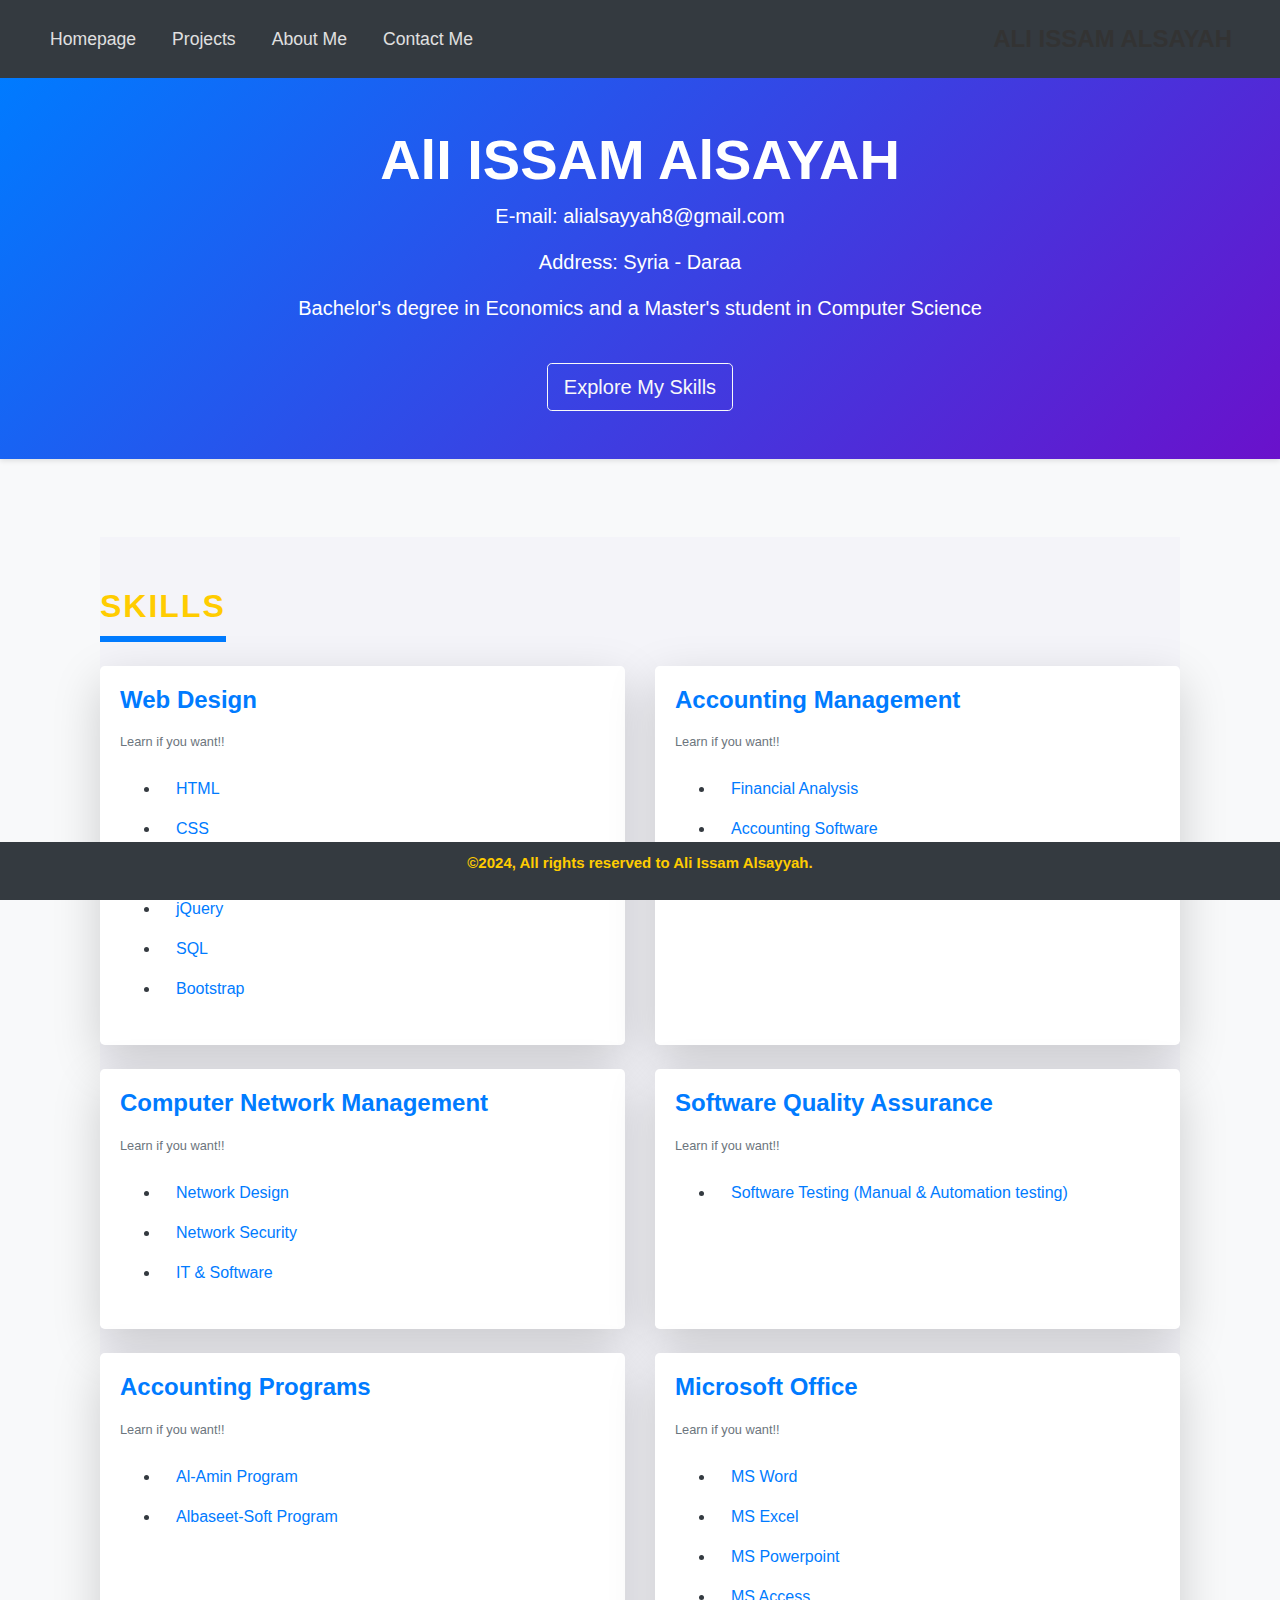
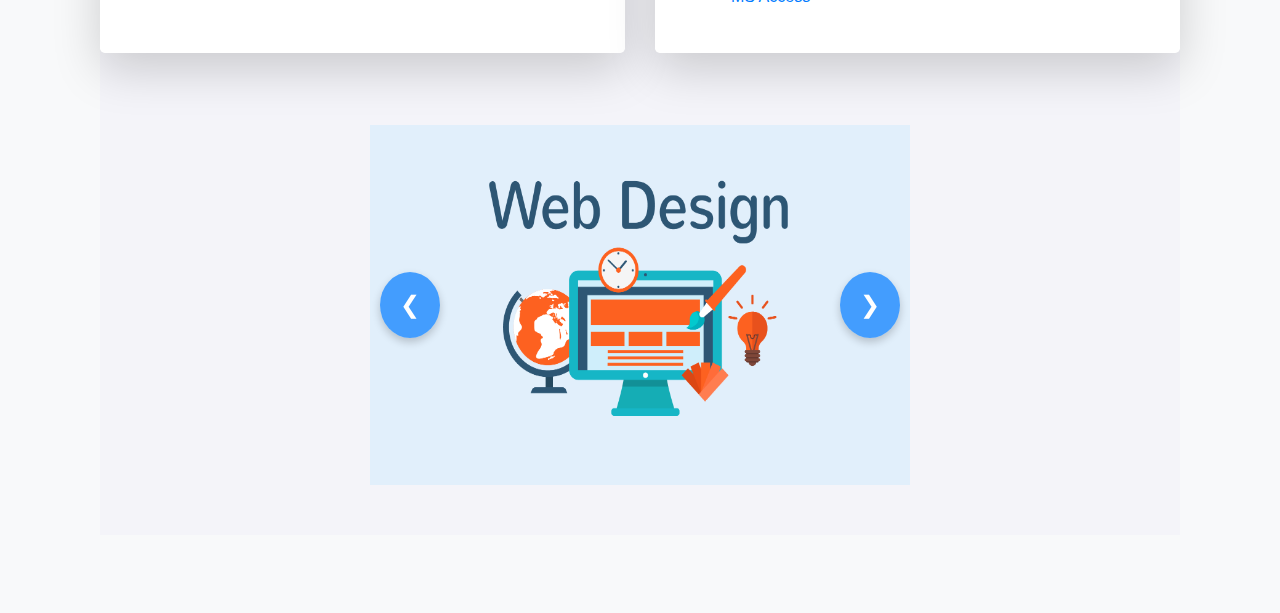
<file: index.html>
<!DOCTYPE html>
<html lang="en" dir="ltr">
<head>
        <meta charset="UTF-8">
        <meta name="viewport" content="width=device-width, initial-scale=1.0">
        <title>ALI ISSAM ALSAYAH</title>
        <script src="https://code.jquery.com/jquery-3.5.1.min.js"></script>

        <link rel="stylesheet" href="https://stackpath.bootstrapcdn.com/bootstrap/4.5.2/css/bootstrap.min.css">
        <link rel="stylesheet" href="css/Styles-index.css">
        <script src="https://stackpath.bootstrapcdn.com/bootstrap/4.5.2/js/bootstrap.min.js"></script>
        <script src="js/script.js"></script>
       
</head>
<body class="d-flex flex-column min-vh-100">
  <!-- شريط التنقل -->
  <nav class="navbar navbar-expand-lg navbar-dark bg-dark py-3">
    <button class="navbar-toggler" type="button" data-toggle="collapse" data-target="#navbarNav" aria-controls="navbarNav" aria-expanded="false" aria-label="Toggle navigation">
      <span class="navbar-toggler-icon"></span>
    </button>
    <div class="collapse navbar-collapse" id="navbarNav">
      <ul class="navbar-nav mr-auto">
        <li class="nav-item"><a class="nav-link" href="index.html">Homepage</a></li>
        <li class="nav-item"><a class="nav-link" href="projects.html">Projects</a></li>
        <li class="nav-item"><a class="nav-link" href="about.html">About Me</a></li>
        <li class="nav-item"><a class="nav-link" href="contact.html">Contact Me</a></li>
      </ul>
    </div>
    <a class="navbar-brand font-weight-bold text-uppercase" href="#">ALI ISSAM ALSAYAH</a>

  </nav>
</body>
         <!-- العنوان والمعلومات الأساسية -->
  <header class="header text-center py-5">
   
    <div class="container">
        <h1 class="display-4 font-weight-bold">AlI ISSAM AlSAYAH</h1>
        <p class="lead">E-mail: alialsayyah8@gmail.com</p>
        <p class="lead">Address: Syria - Daraa</p>
        <p class="lead">Bachelor's degree in Economics and a Master's student in Computer Science</p>
        <a href="#skills" class="btn btn-outline-light btn-lg mt-4">Explore My Skills</a>
    </div>
</header>
<!-- قسم المهارات -->
<main class="container my-5 wrapper">
  <section id="skills" class="skills-section">
    <h2 class="font-weight-bold mb-4 text-center">Skills</h2>
    <div class="row">
      
      <!-- Web Design Skill Card -->
      <div class="col-md-6 mb-4">
        <div class="card h-100 shadow-lg border-0 rounded-lg overflow-hidden">
          <div class="card-body">
            <h5 class="card-title text-primary font-weight-bold">Web Design</h5>
            <p class="card-text">
              <small class="text-muted">Learn if you want!!</small>
              <ul>
                <li><a class="nav-link" href="https://www.w3schools.com/html/default.asp" target="_blank">HTML</a></li>
                <li><a class="nav-link" href="https://www.w3schools.com/css/default.asp" target="_blank">CSS</a></li>
                <li><a class="nav-link" href="https://www.w3schools.com/js/default.asp" target="_blank">JavaScript</a></li>
                <li><a class="nav-link" href="https://www.w3schools.com/jquery/default.asp" target="_blank">jQuery</a></li>
                <li><a class="nav-link" href="https://www.w3schools.com/sql/default.asp" target="_blank">SQL</a></li>
                <li><a class="nav-link" href="https://www.w3schools.com/bootstrap/bootstrap_ver.asp" target="_blank">Bootstrap</a></li>
              </ul>
            </p>
          </div>
        </div>
      </div>
      
      <!-- Accounting Management Skill Card -->
      <div class="col-md-6 mb-4">
        <div class="card h-100 shadow-lg border-0 rounded-lg overflow-hidden">
          <div class="card-body">
            <h5 class="card-title text-primary font-weight-bold">Accounting Management</h5>
            <p class="card-text">
              <small class="text-muted">Learn if you want!!</small>
              <ul>
                <li><a class="nav-link" href="https://www.udemy.com/course/financial-analysis-in-arabic/?couponCode=ST6MT103124" target="_blank">Financial Analysis</a></li>
                <li><a class="nav-link" href="https://albaseet.net/Products/Cards?CatId=1" target="_blank">Accounting Software</a></li>
                <li><a class="nav-link" href="https://www.udemy.com/course/acca-certifrs/?couponCode=ST6MT103124" target="_blank">Financial Reporting</a></li>
              </ul>
            </p>
          </div>
        </div>
      </div>

      <!-- Network Management Skill Card -->
      <div class="col-md-6 mb-4">
        <div class="card h-100 shadow-lg border-0 rounded-lg overflow-hidden">
          <div class="card-body">
            <h5 class="card-title text-primary font-weight-bold">Computer Network Management</h5>
            <p class="card-text">
              <small class="text-muted">Learn if you want!!</small>
              <ul>
                <li><a class="nav-link" href="https://www.edraak.org/programs/course/in101-vt3-2020/" target="_blank">Network Design</a></li>
                <li><a class="nav-link" href="https://www.udemy.com/topic/network-security/" target="_blank">Network Security</a></li>
                <li><a class="nav-link" href="https://www.udemy.com/courses/it-and-software/" target="_blank">IT & Software</a></li>
              </ul>
            </p>
          </div>
        </div>
      </div>

      <!-- Software Quality Assurance Skill Card -->
      <div class="col-md-6 mb-4">
        <div class="card h-100 shadow-lg border-0 rounded-lg overflow-hidden">
          <div class="card-body">
            <h5 class="card-title text-primary font-weight-bold">Software Quality Assurance</h5>
            <p class="card-text">
              <small class="text-muted">Learn if you want!!</small>
              <ul>
                <li><a class="nav-link" href="https://www.udemy.com/course/software-testing-ar/?couponCode=2021PM20" target="_blank">Software Testing (Manual & Automation testing)</a></li>
              </ul>
            </p>
          </div>
        </div>
      </div>

      <!-- Accounting Programs Skill Card -->
      <div class="col-md-6 mb-4">
        <div class="card h-100 shadow-lg border-0 rounded-lg overflow-hidden">
          <div class="card-body">
            <h5 class="card-title text-primary font-weight-bold">Accounting Programs</h5>
            <p class="card-text">
              <small class="text-muted">Learn if you want!!</small>
              <ul>
                <li><a class="nav-link" href="https://www.youtube.com/watch?v=aGdYrwfb640&list=PLVVsEcr6ki0c9jfjYXoir4-vUXQHqTgg4" target="_blank">Al-Amin Program</a></li>
                <li><a class="nav-link" href="https://www.youtube.com/@albaseet-soft/videos" target="_blank">Albaseet-Soft Program</a></li>
              </ul>
            </p>
          </div>
        </div>
      </div>

      <!-- Microsoft Office Skill Card -->
      <div class="col-md-6 mb-4">
        <div class="card h-100 shadow-lg border-0 rounded-lg overflow-hidden">
          <div class="card-body">
            <h5 class="card-title text-primary font-weight-bold">Microsoft Office</h5>
            <p class="card-text">
              <small class="text-muted">Learn if you want!!</small>
              <ul>
                <li><a class="nav-link" href="https://www.youtube.com/watch?v=zfmu_GH_3sg&list=PL3-Lk9NEuZUvOWPCOFE-4B0TG0y_nZrLa" target="_blank">MS Word</a></li>
                <li><a class="nav-link" href="https://www.youtube.com/watch?v=MBfXf4oBq7o&list=PLHEPOEqjBpoXTLxPvUBbiTtgPKZLM0UdI" target="_blank">MS Excel</a></li>
                <li><a class="nav-link" href="https://www.youtube.com/watch?v=56030SBRfvE&list=PLHEPOEqjBpoWyeMnlP_ZSxw8Tpj1m4aWg" target="_blank">MS Powerpoint</a></li>
                <li><a class="nav-link" href="https://www.youtube.com/watch?v=I5B2G1At_lA&list=PLof3yw6ZFPFgJ64ioThh8IR_X9Rc6i0Zk" target="_blank">MS Access</a></li>
              </ul>
            </p>
          </div>
        </div>
      </div>
    </div>

    <!-- Carousel Section -->
    <div class="carousel mt-5">
      <div class="carousel-images">
        <img src="images/W1.png" alt="Image 1">
        <img src="images/ACC1.jpg" alt="Image 2">
        <img src="images/Network Management.jpg" alt="Image 3">
        <img src="images/T1.jpeg" alt="Image 4">
        <img src="images/Office1.jpeg" alt="Image 5">
        <img src="images/ACC.jpeg" alt="Image 6">
      </div>
      <button class="prev" onclick="changeSlide(-1)">&#10094;</button>
      <button class="next" onclick="changeSlide(1)">&#10095;</button>
    </div>
  </section>
</main>

    
  <!-- تذييل الصفحة -->
  <footer class="footer">
    <b><p>&copy;2024, All rights reserved to Ali Issam Alsayyah.</p></b>
  </footer>
  <script src="https://code.jquery.com/jquery-3.5.1.min.js"></script>
  <script src="https://stackpath.bootstrapcdn.com/bootstrap/4.5.2/js/bootstrap.bundle.min.js"></script>
  <script src="https://cdn.jsdelivr.net/npm/@popperjs/core@2.9.3/dist/umd/popper.min.js"></script>
  <script src="https://stackpath.bootstrapcdn.com/bootstrap/4.5.2/js/bootstrap.min.js"></script>

</body>
</html>
</file>
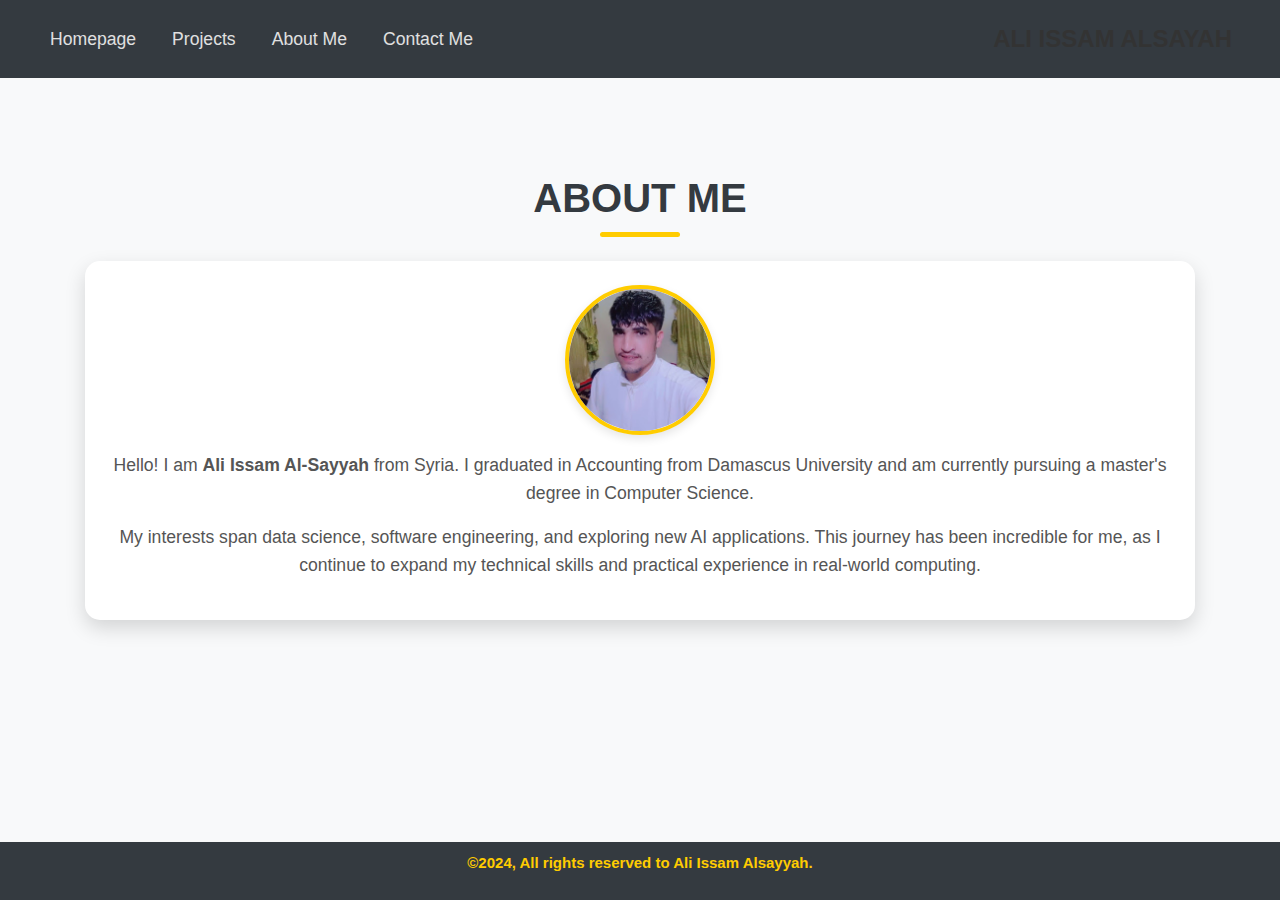
<file: about.html>
<!DOCTYPE html>
<html lang="en">
<head>
    <meta charset="UTF-8">
    <meta name="viewport" content="width=device-width, initial-scale=1.0">
    <title>About Me!</title>
    <script src="https://code.jquery.com/jquery-3.5.1.min.js"></script>
    <link rel="stylesheet" href="https://stackpath.bootstrapcdn.com/bootstrap/4.5.2/css/bootstrap.min.css">
    <link rel="stylesheet" href="css/Style-about.css">
    <script src="https://stackpath.bootstrapcdn.com/bootstrap/4.5.2/js/bootstrap.min.js"></script>
    <script src="js/script.js"></script>
</head>
<body class="d-flex flex-column min-vh-100">

    <!-- Navigation Bar -->
    <body class="d-flex flex-column min-vh-100">
        <!-- شريط التنقل -->
        <nav class="navbar navbar-expand-lg navbar-dark bg-dark py-3">
          <button class="navbar-toggler" type="button" data-toggle="collapse" data-target="#navbarNav" aria-controls="navbarNav" aria-expanded="false" aria-label="Toggle navigation">
            <span class="navbar-toggler-icon"></span>
          </button>
          <div class="collapse navbar-collapse" id="navbarNav">
            <ul class="navbar-nav mr-auto">
              <li class="nav-item"><a class="nav-link" href="index.html">Homepage</a></li>
              <li class="nav-item"><a class="nav-link" href="projects.html">Projects</a></li>
              <li class="nav-item"><a class="nav-link" href="about.html">About Me</a></li>
              <li class="nav-item"><a class="nav-link" href="contact.html">Contact Me</a></li>
            </ul>
          </div>
          <a class="navbar-brand font-weight-bold text-uppercase" href="#">ALI ISSAM ALSAYAH</a>

        </nav>
      </body>

    <!-- About Me Section -->
    <div class="container mt-5 pt-5 flex-grow-1">
        <h2 class="text-center mb-4 section-title">ABOUT ME</h2>
        <div class="about-me text-center p-4">
            <img src="images/Ali1.jpg" alt="Ali Issam Al-Sayyah" class="profile-image mb-3">
            <p>Hello! I am <strong>Ali Issam Al-Sayyah</strong> from Syria. I graduated in Accounting from Damascus University and am currently pursuing a master's degree in Computer Science.</p>
            <p>My interests span data science, software engineering, and exploring new AI applications. This journey has been incredible for me, as I continue to expand my technical skills and practical experience in real-world computing.</p>
        </div>
    </div>
    

    <!-- Footer -->
    <footer class="footer">
        <b><p>&copy;2024, All rights reserved to Ali Issam Alsayyah.</p></b>
    </footer>

    <script src="https://code.jquery.com/jquery-3.5.1.min.js"></script>
    <script src="https://cdn.jsdelivr.net/npm/@popperjs/core@2.9.3/dist/umd/popper.min.js"></script>
    <script src="https://stackpath.bootstrapcdn.com/bootstrap/4.5.2/js/bootstrap.min.js"></script>
</body>
</html>
</file>
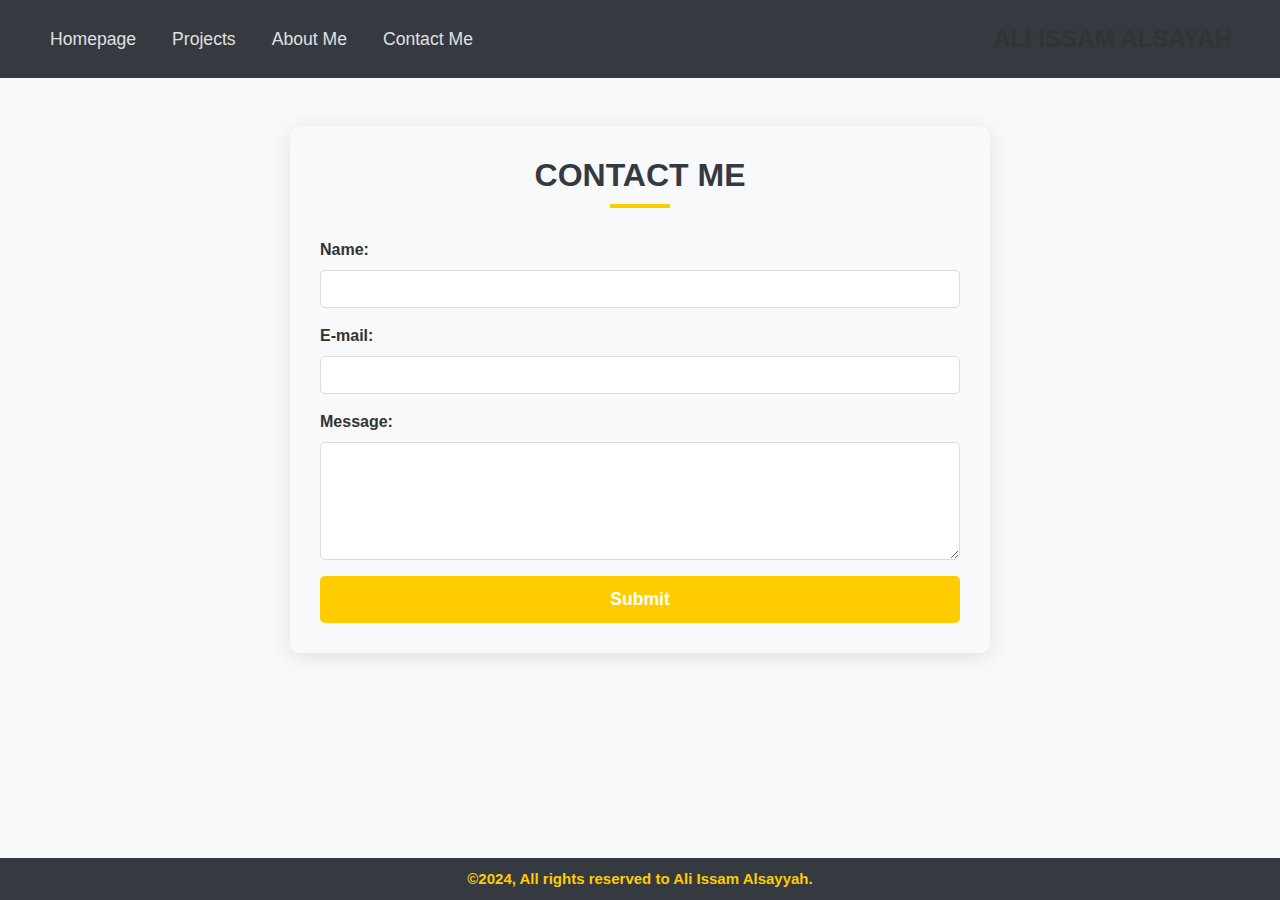
<file: contact.html>
<!DOCTYPE html>
<html lang="en">
<head>
    <meta charset="UTF-8">
    <meta name="viewport" content="width=device-width, initial-scale=1.0">
    <title>Contact Me!</title>
    <script src="https://code.jquery.com/jquery-3.5.1.min.js"></script>

    <link rel="stylesheet" href="https://stackpath.bootstrapcdn.com/bootstrap/4.5.2/css/bootstrap.min.css">
    <link rel="stylesheet" href="css/style-contact.css">
     <script src="https://maxcdn.bootstrapcdn.com/bootstrap/4.5.2/js/bootstrap.min.js"></script>
    <script src="js/script.js"></script>
</head>
<body>
    <body class="d-flex flex-column min-vh-100">
        <!-- شريط التنقل -->
        <nav class="navbar navbar-expand-lg navbar-dark bg-dark py-3">
          <button class="navbar-toggler" type="button" data-toggle="collapse" data-target="#navbarNav" aria-controls="navbarNav" aria-expanded="false" aria-label="Toggle navigation">
            <span class="navbar-toggler-icon"></span>
          </button>
          <div class="collapse navbar-collapse" id="navbarNav">
            <ul class="navbar-nav mr-auto">
              <li class="nav-item"><a class="nav-link" href="index.html">Homepage</a></li>
              <li class="nav-item"><a class="nav-link" href="projects.html">Projects</a></li>
              <li class="nav-item"><a class="nav-link" href="about.html">About Me</a></li>
              <li class="nav-item"><a class="nav-link" href="contact.html">Contact Me</a></li>
            </ul>
          </div>
          <a class="navbar-brand font-weight-bold text-uppercase" href="#">ALI ISSAM ALSAYAH</a>

        </nav>
      </body>

    <div class="container mt-5 mb-5 content">
        <h2 class="text-center">CONTACT ME</h2>
        <form>
            <div class="form-group">
                <label for="name"><b>Name:</b></label>
                <input type="text" class="form-control" id="name" required>
            </div>
            <div class="form-group">
                <label for="email"><b>E-mail:</b></label>
                <input type="email" class="form-control" id="email" required>
            </div>
            <div class="form-group">
                <label for="message"><b>Message:</b></label>
                <textarea class="form-control" id="message" rows="4" required></textarea>
            </div>
            <button type="submit" class="btn btn-primary btn-block">Submit</button>
        </form>
    </div>
    
    
    <footer class="footer">
        <b><p>&copy;2024, All rights reserved to Ali Issam Alsayyah.</p></b>
    </footer>

    <script src="https://code.jquery.com/jquery-3.5.1.slim.min.js"></script>
    <script src="https://cdn.jsdelivr.net/npm/@popperjs/core@2.9.3/dist/umd/popper.min.js"></script>
    <script src="https://stackpath.bootstrapcdn.com/bootstrap/4.5.2/js/bootstrap.min.js"></script>
</body>
</html>
</file>
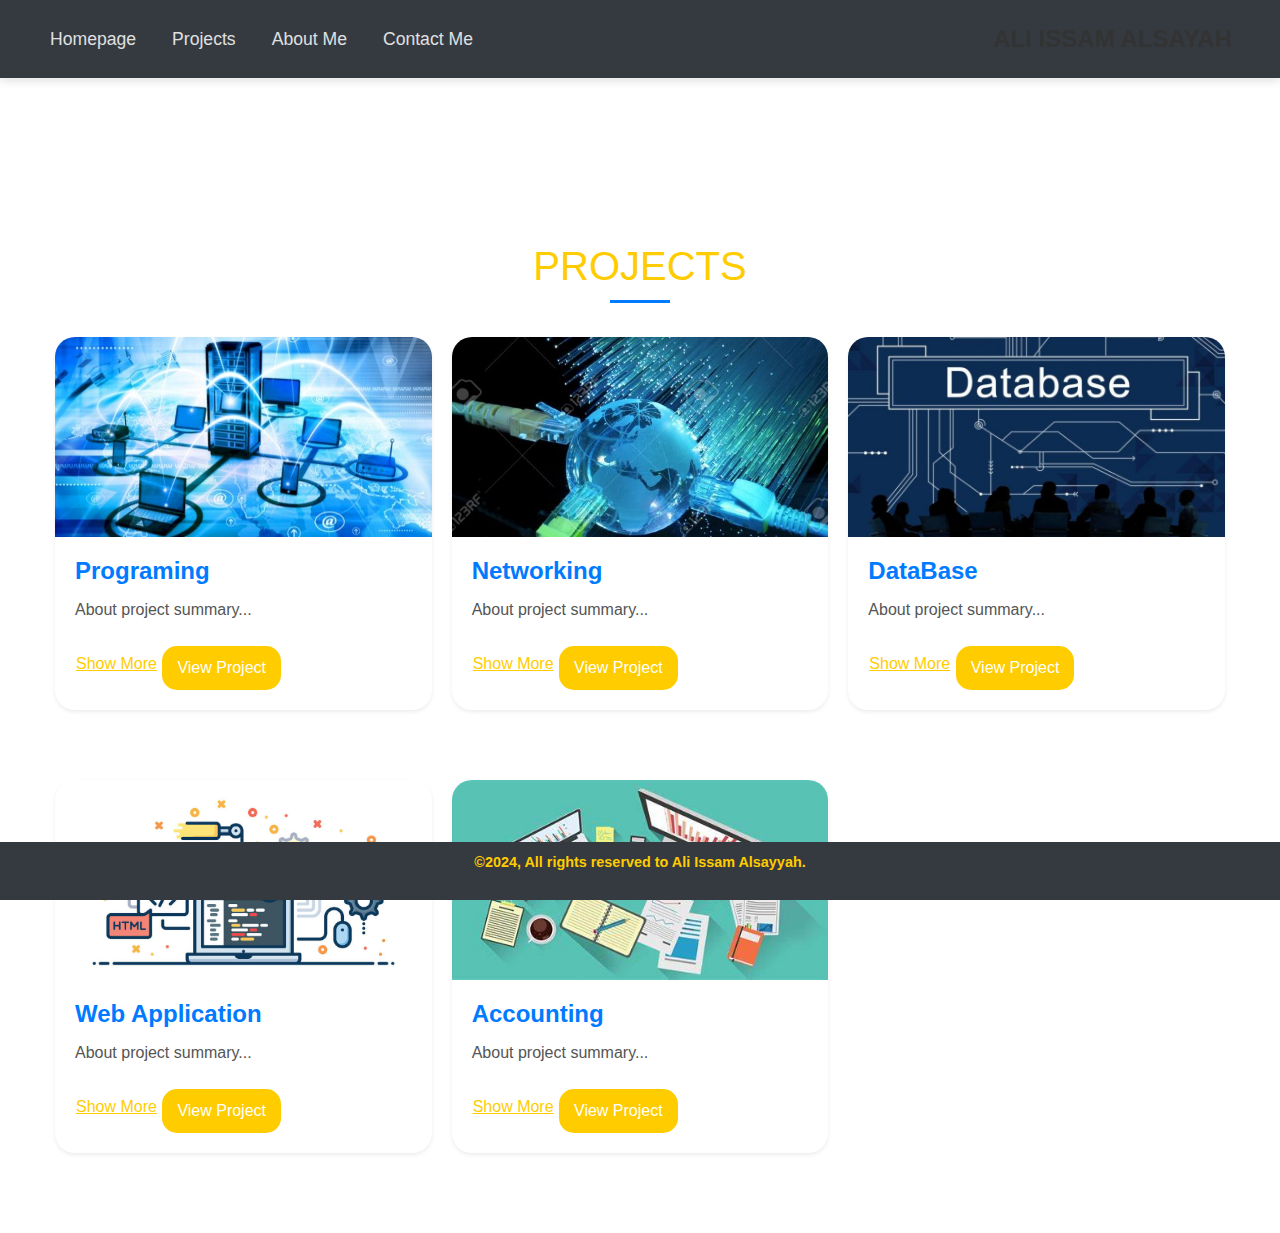
<file: projects.html>
<!DOCTYPE html>
<html lang="en">
<head>
    <meta charset="UTF-8">
    <meta name="viewport" content="width=device-width, initial-scale=1.0">
    <title>Projects</title>
    <script src="https://code.jquery.com/jquery-3.5.1.min.js"></script>
    <link rel="stylesheet" href="https://stackpath.bootstrapcdn.com/bootstrap/4.5.2/css/bootstrap.min.css">
    <link rel="stylesheet" href="css/Style-projects.css">
    <script src="https://stackpath.bootstrapcdn.com/bootstrap/4.5.2/js/bootstrap.min.js"></script>
    <script src="js/script.js"></script>
</head>
<body class="d-flex flex-column min-vh-100">

    <!-- شريط التنقل -->
    <body class="d-flex flex-column min-vh-100">
        <!-- شريط التنقل -->
        <nav class="navbar navbar-expand-lg navbar-dark bg-dark py-3">
          <button class="navbar-toggler" type="button" data-toggle="collapse" data-target="#navbarNav" aria-controls="navbarNav" aria-expanded="false" aria-label="Toggle navigation">
            <span class="navbar-toggler-icon"></span>
          </button>
          <div class="collapse navbar-collapse" id="navbarNav">
            <ul class="navbar-nav mr-auto">
              <li class="nav-item"><a class="nav-link" href="index.html">Homepage</a></li>
              <li class="nav-item"><a class="nav-link" href="projects.html">Projects</a></li>
              <li class="nav-item"><a class="nav-link" href="about.html">About Me</a></li>
              <li class="nav-item"><a class="nav-link" href="contact.html">Contact Me</a></li>
            </ul>
          </div>
          <a class="navbar-brand font-weight-bold text-uppercase" href="#">ALI ISSAM ALSAYAH</a>

        </nav>
      </body>

    <!-- محتوى الصفحة -->
    <div class="container mt-5 flex-grow-1">
        <h2 class="text-center mb-4"><br><br>PROJECTS</h2>
        <div class="row">
            <!-- الكارد الأول -->
            <div class="col-md-4">
                <div class="card shadow-sm">
                    <img src="images/n1.jpg" class="card-img-top" alt="Project 1">
                    <div class="card-body">
                        <h5 class="card-title">Programing</h5>
                        <p class="card-text">
                            <span class="short-text">About project summary...</span>
                            <span class="more-text d-none"> <b>Python language!</b>  
                            Since I specialized in accounting, this was my first programming project. I developed software for employee payroll management in a company, designed a program to teach the multiplication table, and created software for calculating bills for subscribers in a telecommunications company.</span>
                        </p>
                        <button class="btn btn-link p-0" onclick="toggleDetails(this)">Show More</button>
                        <a href="https://drive.google.com/drive/folders/1f4gtHS-vZCvi8gVOn1cKZOZ8CmcDuwG0?usp=sharing" target="_blank" class="btn btn-primary mt-2">View Project</a>
                    </div>
                </div>
            </div>
    
            <!-- الكارد الثاني -->
            <div class="col-md-4">
                <div class="card shadow-sm">
                    <img src="images/n2.jpg" class="card-img-top" alt="Project 2">
                    <div class="card-body">
                        <h5 class="card-title">Networking</h5>
                        <p class="card-text">
                            <span class="short-text">About project summary...</span>
                            <span class="more-text d-none">  
                            This project involves the design and implementation of a computer network consisting of three routers, each connected to a LAN network. It also ensures that all computers can communicate with each other across the entire network using the Packet Tracer simulator.</span>
                        </p>
                        <button class="btn btn-link p-0" onclick="toggleDetails(this)">Show More</button>
                        <a href="https://drive.google.com/drive/folders/1y7QW_mveGhNOpsqQTu1Cgd8qe5cw6ahO?usp=drive_link" target="_blank" class="btn btn-primary mt-2">View Project</a>
                    </div>
                </div>
            </div>
    
            
            <div class="col-md-4">
                <div class="card shadow-sm">
                    <img src="images/D1.jpg" class="card-img-top" alt="Project 3">
                    <div class="card-body">
                        <h5 class="card-title">DataBase</h5>
                        <p class="card-text">
                            <span class="short-text">About project summary...</span>
                            <span class="more-text d-none"><b>MS SQL SERVER!</b>

                            This project aims to analyze and design a database for a private school, establishing relationships between the tables resulting from the analysis and design phases, creating the schema, and executing queries to verify the results.</span>
                        </p>
                        <button class="btn btn-link p-0" onclick="toggleDetails(this)">Show More</button>
                        <a href="https://drive.google.com/drive/folders/1c6e-J6gehowWB6QrwJM5EkGWPd0SPdx_?usp=sharing" target="_blank" class="btn btn-primary mt-2">View Project</a>
                    </div>
                </div>
            </div>
            <div class="col-md-4">
                <div class="card shadow-sm">
                    <img src="images/W22.jpg" class="card-img-top" alt="Project 3">
                    <div class="card-body">
                        <h5 class="card-title">Web Application</h5>
                        <p class="card-text">
                            <span class="short-text">About project summary...</span>
                            <span class="more-text d-none"><b>Personal portfolio website!</b>

                             Building a responsive website showcasing my skills in HTML, CSS, JavaScript, jQuery, and Bootstrap.
                                
                             </span>
                        </p>
                        <button class="btn btn-link p-0" onclick="toggleDetails(this)">Show More</button>
                        <a href="https://project3-link.com" target="_blank" class="btn btn-primary mt-2">View Project</a>
                    </div>
                </div>
            </div>
            <div class="col-md-4">
                <div class="card shadow-sm">
                    <img src="images/ACC.jpeg" class="card-img-top" alt="Project 3">
                    <div class="card-body">
                        <h5 class="card-title">Accounting</h5>
                        <p class="card-text">
                            <span class="short-text">About project summary...</span>
                            <span class="more-text d-none">

                                This is a project for Silver Star Company, where accounting processes were automated using accounting software such as Al-Ameen and electronic spreadsheets like Excel.</span>
                        </p>
                        <button class="btn btn-link p-0" onclick="toggleDetails(this)">Show More</button>
                        <a href="https://project3-link.com" target="_blank" class="btn btn-primary mt-2">View Project</a>
                    </div>
                </div>
            </div>
                   </div>
    </div>
    
    
    

    <!-- الفوتر -->
    <footer class="footer">
        <b><p>&copy;2024, All rights reserved to Ali Issam Alsayyah.</p></b>
    </footer>

    <script src="https://code.jquery.com/jquery-3.5.1.min.js"></script>
    <script src="https://cdn.jsdelivr.net/npm/@popperjs/core@2.9.3/dist/umd/popper.min.js"></script>
    <script src="https://stackpath.bootstrapcdn.com/bootstrap/4.5.2/js/bootstrap.min.js"></script>
    
    <script>
       
    </script>

   

</body>
</html>
</file>
<file: css/Styles-index.css>
/* تنسيق الصفحة بالكامل */
 body {
    font-family: Arial, sans-serif;
    display: flex;
    flex-direction: column;
    min-height: 100vh;
    background-color: #f4f4f9;
    margin: 0;
    background-color: #f8f9fa; /* خلفية خفيفة */
    color: #343a40; /* لون النص */
}
body, html {
    margin: 0;
    padding: 0;
    box-sizing: border-box;
}
/* الهيكل الأساسي لجعل التذييل في الأسفل */
.wrapper {
    flex: 1;
    background-color: #f8f9fa; /* خلفية فاتحة */
    padding: 30px;
    border-radius: 10px;
}

.navbar {
    box-shadow: 0 4px 8px rgba(0, 0, 0, 0.1);
    transition: all 0.3s;
    box-shadow: 0 4px 8px rgba(0, 0, 0, 0.1);
    background-color: transparent; /* إزالة الشريط الأسود */
    padding: 1rem 2rem;
    display: flex;
    justify-content: center; /* توسيط العناصر */
}
.navbar-brand {
    font-size: 1.5rem;
    font-weight: bold;
    color: #f7f7f7 !important;
    transition: color 0.3s ease;
}
.navbar-brand:hover {
    color: #ffcc00 !important;
}

/* تنسيق الروابط في الناف بار */
.navbar-nav .nav-link {
    color: #e0e0e0 !important;
    font-size: 1.1rem;
    margin: 0 10px;
    transition: color 0.3s, transform 0.3s;
}
.navbar-nav .nav-link:hover {
    color: #ffcc00 !important;
    /*transform: scale(1.1);*/
}
.navbar-toggler {
    border: none;
}
.navbar-toggler-icon {
    background-color: #ffcc00;
}

/* تأثيرات القوائم */
.dropdown-menu {
    background-color: #333;
    border: none;
    box-shadow: 0 4px 10px rgba(0, 0, 0, 0.2);
}
.dropdown-item {
    color: #e0e0e0;
    transition: background-color 0.3s, color 0.3s;
}
.dropdown-item:hover {
    background-color: #444;
    color: #ffcc00;
}

/* تأثيرات عند التمرير */
.navbar.scrolled {
    background-color: #222;
    box-shadow: 0 6px 12px rgba(0, 0, 0, 0.2);
}

/* إضافة لمسة إبداعية */
.navbar-nav .nav-item:before {
    content: '';
    position: absolute;
    width: 0;
    height: 2px;
    background-color: #ffcc00;
    bottom: 0;
    left: 0;
    transition: all 0.3s;
}
.navbar-nav .nav-item:hover:before {
    width: 100%;
}
/* تنسيق العنوان */
.header {
    background: linear-gradient(135deg, #daf108 0%, #6a11cb 100%);
    color: white;
}

/* تنسيق الأزرار */
.btn-outline-light:hover {
    background-color: #fff;
    color: #007bff;
}
.skills-section {
  background: #f4f4f9; /* خلفية خفيفة لإبراز المحتوى */
  padding: 50px 0; /* تباعد أعلى وأسفل */
 }

/* تنسيق قسم المهارات */
.skills-section h2 {
   
    margin-bottom: 20px;
    text-align: center;
    
    text-transform: uppercase; /* تحويل النصوص إلى حروف كبيرة */
    font-size: 2rem; /* تكبير حجم الخط */
    letter-spacing: 2px; /* مسافة بين الحروف */
    border-bottom: 6px solid #007bff; /* خط سفلي */
    display: inline-block; /* لجعل الخط تحت النص فقط */
    padding-bottom: 10px;
   
    color: #ffcc00; /* اللون المفضل لديك */
    margin-bottom: 30px;
}

.skills-section .row {
    justify-content: center;
}

.card {
    
    border: none; /* إزالة الحدود الافتراضية */
    border-radius: 15px; /* حواف دائرية */
    transition: transform 0.3s; /* تأثير التحول */
}

.card:hover {
    
    box-shadow: 0 6px 12px rgba(0, 0, 0, 0.2);
    transform: scale(1.05); /* تكبير الكارد عند التمرير عليه */

}


/* تنسيق تذييل الصفحة */
.footer {
    font-size: 15px;  
    margin-top: auto;
    position: fixed;
    width: 100%;
    bottom: 0;
    background-color: #343a40;
    color: #ffcc00;
    text-align: center;
    padding: 10px;
}
/* تنسيق البطاقات */
.skill-card {
  border: none; /* إزالة حدود البطاقة */
  transition: transform 0.3s ease, box-shadow 0.3s ease; /* تأثيرات الانتقال */
  transform: translateY(-5px); /* رفع البطاقة عند التمرير */
 box-shadow: 0 8px 16px rgba(0, 123, 255, 0.2); /* إضافة ظل */
 border-radius: 25px; /* حواف دائرية للصورة */

}

.skill-card:hover {
 transform: translateY(-5px); /* رفع البطاقة عند التمرير */
 box-shadow: 0 8px 16px rgba(0, 123, 255, 0.2); /* إضافة ظل */
}
.skill-card .card-body {
padding: 30px; /* توسيع المسافة داخل البطاقة */
}
.skill-card .card-title {
font-size: 1.3rem; /* تكبير حجم عنوان البطاقة */
color: #ffcc00; /* لون النص الأساسي */
margin-bottom: 15px; /* تباعد أسفل العنوان */
font-weight: 600; /* سمك الخط */
}
.card-title {
    font-size: 1.5rem; /* حجم خط العنوان */
    margin-bottom: 15px;
    color: #ffcc00;
}
.card-text {
    font-size: 1rem; /* حجم الخط للنص */
       color: #ffcc00;
}
.nav-link {
    color: #007bff; /* لون الروابط */
    text-decoration: none; /* إزالة خط التسطير */
}
.nav-link:hover {
    text-decoration: underline; /* إضافة خط التسطير عند التمرير */
}
.skill-card .card-text {
color: #ffcc00; /* لون نص الوصف */
font-size: 1rem; /* حجم الخط للوصف */
line-height: 1.6; /* تباعد بين الأسطر */
}
#skills-section {
    display: flex;
    align-items: center;
}

.left-image,
.right-image {
    width: 500px; /* يمكنك تعديل العرض حسب الحاجة */
}

.skills-content {
    max-width: 1500px;
}


.carousel {
    position: relative;
    max-width: 600px;
    margin: auto;
    overflow: hidden;
    width: 50%; /* يمكنك تعديل العرض حسب الحاجة */
    margin-top: 30px; /* مسافة من الأعلى */
    
}

.carousel-images {
    display: flex;
    transition: transform 0.5s ease;
    
    
    
}

.carousel-images img {
    width: 100%;
    display: block;
    
  
}


button {
    position: absolute;
    top: 50%;
    transform: translateY(-50%);
    background-color: rgba(216, 213, 213, 0.7);
    border: none;
    cursor: pointer;
    padding: 15px;
    z-index: 100;
    
}

.prev {
    left: 10px;
}

.next {
  right:10px;
}
/* تنسيق الأزرار للتمرير */
button.prev, button.next {
    position: absolute;
    top: 50%;
    transform: translateY(-50%);
    background-color: rgba(0, 123, 255, 0.7); /* لون خلفية نصف شفاف */
    color: #fff; /* لون النص */
    border: none;
    cursor: pointer;
    padding: 15px 20px;
    border-radius: 50%; /* شكل دائري للزر */
    font-size: 1.5rem; /* تكبير حجم الأيقونة */
    transition: background-color 0.3s, transform 0.3s; /* تأثيرات الانتقال */
    box-shadow: 0 4px 8px rgba(0, 0, 0, 0.2); /* ظل للزر */
    z-index: 100;
}

button.prev:hover, button.next:hover {
    background-color: #0056b3; /* لون غامق عند التمرير */
    transform: translateY(-50%) scale(1.1); /* تكبير بسيط */
   
    
}

button.prev:active, button.next:active {
    transform: translateY(-50%) scale(0.95); /* تصغير خفيف عند الضغط */
}

button.prev {
    left: 10px;
}

button.next {
    right: 10px;
}
/* تنسيق الهيدر */
.header {
    background: linear-gradient(135deg, #007bff 0%, #6a11cb 100%); /* خلفية متدرجة */
    padding: 10px 0;
    text-align: center;
    color: white;
    box-shadow: 0 2px 5px rgba(0, 0, 0, 0.1); /* ظل للهيدر */
}

.navbar {
    
    padding: 1rem 2rem;
    transition: all 0.3s;
    box-shadow: 0 4px 8px rgba(0, 0, 0, 0.1);
    
    background-color: transparent; /* إزالة الشريط الأسود */
        padding: 1rem 2rem;
        box-shadow: none; /* إزالة الظل */
        display: flex;
        justify-content: center; /* توسيط العناصر */
}

/* تغيير ألوان الروابط عند المرور */
.navbar-dark .navbar-nav .nav-link:hover {
    color: #f8f9fa;
    background-color: #555;
    border-radius: 5px;
}
.navbar.scrolled {
    background-color: #222;
    box-shadow: 0 6px 12px rgba(0, 0, 0, 0.2);
}
.navbar-brand {
    font-size: 1.5rem;
    font-weight: bold;
    transition: color 0.3s ease;
    
    color: #333 !important; /* لون الشعار */
}
.navbar-brand:hover {
    color: #ffcc00 !important;
}
.navbar-toggler {
    border: none;
}
.navbar-toggler-icon {
    background-color: #ffcc00;
}

/* تنسيق الروابط في الناف بار */
.navbar-nav .nav-link {
    color: #e0e0e0 !important;
    font-size: 1.1rem;
    margin: 0 10px;
    transition: color 0.3s, transform 0.3s;
}
.navbar-nav .nav-link:hover {
    color: #ffcc00 !important;
    transform: scale(1.1);
}
.navbar-nav .nav-item:before {
    content: '';
    position: absolute;
    width: 0;
    height: 2px;
    background-color: #ffcc00;
    bottom: 0;
    left: 0;
    transition: all 0.3s;
}
.navbar-nav .nav-item:hover:before {
    width: 100%;
}

/* تنسيق القوائم المنسدلة */
.dropdown-menu {
    background-color: #333;
    border: none;
    box-shadow: 0 4px 10px rgba(0, 0, 0, 0.2);
}
.dropdown-item {
    color: #e0e0e0;
    transition: background-color 0.3s, color 0.3s;
}
.dropdown-item:hover {
    background-color: #444;
    color: #ffcc00;
}
</file>
<file: css/Style-projects.css>
/* إعدادات الحاوية العامة */
.container {
    max-width: 1200px; /* عرض الحاوية */
    margin: auto; /* توسيط الحاوية */
    padding: 20px; /* مسافة داخلية */
}

/* إعدادات العنوان */
h2 {
    font-family: 'Arial', sans-serif; /* نوع الخط */
    font-size: 2.5rem; /* حجم الخط */
    
    margin-bottom: 30px; /* مسافة أسفل العنوان */
    text-transform: uppercase; /* تحويل النص إلى حروف كبيرة */
    position: relative; /* للوضع النسبي */
    color: #ffcc00; /* تغيير اللون إلى #ffcc00 */
}
h2::after {
    content: ''; /* خط أسفل العنوان */
    display: block;
    width: 60px;
    height: 3px;
    background: #007bff;
    margin: 10px auto;
}

/* تنسيق الكروت */
.card {
    cursor: pointer;
    margin-bottom: 50px; /* مسافة بين الكروت */
    position: relative; /* لضبط z-index */
    overflow: hidden; /* لإخفاء الزوائد */
    border: none; /* إزالة الحدود */
    border-radius: 20px; /* زوايا مدورة */
    transition: transform 0.3s ease, box-shadow 0.3s ease;
}
.row > .col-md-4 {
    padding: 10px; /* مسافة حول الكروت */
}
.card:hover {
    transform: translateY(-5px); /* تحريك بسيط عند التمرير */
    box-shadow: 0 8px 20px rgba(0, 0, 0, 0.1); /* إضافة ظل */
}

/* تنسيق النص داخل الكروت */
.card-title {
    font-size: 1.5rem;
    font-weight: bold;
    color: #007bff;
}
.card-text {
    font-size: 1rem;
    color: #555;
}

/* إعدادات زر "عرض المشروع" */
.btn-primary {
    
    border: none;
    border-radius: 15px;
    padding: 10px 15px;
    font-size: 1rem;
    transition: background-color 0.3s ease;
    background-color: #ffcc00; /* تغيير خلفية الزر */
    border-color: #ffcc00; /* تغيير حدود الزر */
}
.btn-primary:hover {
    
    background-color: #ffcc00; /* تغيير خلفية الزر */
    border-color: #ffcc00; /* تغيير حدود الزر */
}

/* إعدادات زر "عرض المزيد" */
.btn-link {
    color: #ffcc00; /* تغيير لون النص في الروابط */
    text-decoration: underline;
    cursor: pointer;
}
.btn-link:hover {
    color: #0056b3;
}

/* حركة الصورة عند التمرير */
.card .card-img-top {
    transition: transform 0.3s ease;
    height: 200px;
    object-fit: cover;
}
.card.zoom .card-img-top {
    transform: scale(1.1); /* تكبير بنسبة 10% */
    z-index: 1;
}
.card-img-top.zoom {
    transform: scale(1.2); /* تكبير إضافي */
}

/* إعدادات شريط التنقل */
.navbar-brand {
    font-size: 1.5rem;
    color: #fff !important;
}
.navbar-nav .nav-link {
    color: #ffcc00 !important; /* تغيير لون الروابط في شريط التنقل */

}
.navbar-nav .nav-link:hover {
    color: #fff !important; /* تغيير لون الرابط عند المرور */
}

/* إعدادات الفوتر */
.footer  {
    font-size: 0.9rem;  
    margin-top: auto;
    position: fixed;
    width: 100%;
    bottom: 0;
    background-color: #343a40;
    color: #ffcc00;
    text-align: center;
    padding: 10px;
}


/* تنسيق شريط التنقل والظل */
.navbar {
    box-shadow: 0 4px 8px rgba(0, 0, 0, 0.1);
    transition: all 0.3s;
    box-shadow: 0 4px 8px rgba(0, 0, 0, 0.1);
    background-color: transparent; /* إزالة الشريط الأسود */
    padding: 1rem 2rem;
    display: flex;
    justify-content: center; /* توسيط العناصر */
}

/* تغيير ألوان الروابط عند المرور */
.navbar-dark .navbar-nav .nav-link:hover {
    color: #f8f9fa;
    background-color: #555;
    border-radius: 5px;
}
.navbar.scrolled {
    background-color: #222;
    box-shadow: 0 6px 12px rgba(0, 0, 0, 0.2);
}
.navbar-brand {
    font-size: 1.5rem;
    font-weight: bold;
    transition: color 0.3s ease;
    
    color: #333 !important; /* لون الشعار */
}
.navbar-brand:hover {
    color: #ffcc00 !important;
}
.navbar-toggler {
    border: none;
}
.navbar-toggler-icon {
    background-color: #ffcc00;
}

/* تنسيق الروابط في الناف بار */
.navbar-nav .nav-link {
    color: #e0e0e0 !important;
    font-size: 1.1rem;
    margin: 0 10px;
    transition: color 0.3s, transform 0.3s;
}
.navbar-nav .nav-link:hover {
    color: #ffcc00 !important;
    transform: scale(1.1);
}
.navbar-nav .nav-item:before {
    content: '';
    position: absolute;
    width: 0;
    height: 2px;
    background-color: #ffcc00;
    bottom: 0;
    left: 0;
    transition: all 0.3s;
}
.navbar-nav .nav-item:hover:before {
    width: 100%;
}

/* تنسيق القوائم المنسدلة */
.dropdown-menu {
    background-color: #333;
    border: none;
    box-shadow: 0 4px 10px rgba(0, 0, 0, 0.2);
}
.dropdown-item {
    color: #e0e0e0;
    transition: background-color 0.3s, color 0.3s;
}
.dropdown-item:hover {
    background-color: #444;
    color: #ffcc00;
}
.section-title {
    font-size: 2.5rem;
    font-weight: bold;
    color: #343a40; /* لون النص */
    text-transform: uppercase; /* جعل النص كبير */
    margin-bottom: 20px;
}

.project-card {
    background: #ffffff; /* لون خلفية البطاقة */
    border-radius: 15px; /* زوايا مدورة */
    box-shadow: 0 4px 20px rgba(0, 0, 0, 0.15); /* ظل */
    overflow: hidden; /* قص المحتوى الزائد */
    transition: transform 0.3s; /* تأثير التحرك */
}

.project-card:hover {
    transform: translateY(-5px); /* تأثير عند التمرير */
}

.project-image {
    width: 100%; /* عرض الصورة بالكامل */
    height: 200px; /* ارتفاع الصورة */
    object-fit: cover; /* ضبط الصورة بشكل جيد */
}

.project-details {
    padding: 15px;
}

.project-details h5 {
    font-size: 1.5rem; /* حجم عنوان المشروع */
    color: #343a40; /* لون عنوان المشروع */
}

.project-details p {
    color: #555; /* لون النص */
    line-height: 1.5; /* ارتفاع السطر */
}

.btn-primary {
    background-color: #ffcc00; /* لون خلفية الزر */
    border-color: #ffcc00; /* لون الحدود */
}

.btn-primary:hover {
    background-color: #e6b800; /* لون الزر عند التمرير */
    border-color: #e6b800; /* لون الحدود عند التمرير */
}
</file>
<file: css/Style-about.css>
/* Reset basic styling */
* {
    margin: 0;
    padding: 0;
    box-sizing: border-box;
}

body {
    font-family: 'Arial', sans-serif;
    color: #333;
    background-color: #f9f9f9;
}

/* Navbar styling */
.navbar {
    transition: all 0.3s;
    box-shadow: 0 4px 8px rgba(0, 0, 0, 0.1);
    background-color: transparent; /* إزالة الشريط الأسود */
    padding: 1rem 2rem;
    box-shadow: none; /* إزالة الظل */
    display: flex;
    justify-content: center; /* توسيط العناصر */
}
.navbar .navbar-brand {
    transition: color 0.3s;
    font-size: 1.5rem;
    font-weight: bold;
    transition: color 0.3s ease;    
    color: #333 !important; /* لون الشعار */
}
.navbar .navbar-brand:hover {
    color: #ffcc00 !important;
}
.navbar-nav .nav-link {
    
    color: #e0e0e0 !important;
    font-size: 1.1rem;
    margin: 0 10px;
    transition: color 0.3s, transform 0.3s;
}
.navbar-nav .nav-link:hover {
    color: #ffcc00 !important;
    transform: scale(1.1);
}
/* تغيير ألوان الروابط عند المرور */
.navbar-dark .navbar-nav .nav-link:hover {
    color: #f8f9fa;
    background-color: #555;
    border-radius: 5px;
}

.navbar.scrolled {
    background-color: #222;
    box-shadow: 0 6px 12px rgba(0, 0, 0, 0.2);
}
.navbar-toggler {
    border: none;
}
.navbar-toggler-icon {
    background-color: #ffcc00;
}
.navbar-nav .nav-item:before {
    content: '';
    position: absolute;
    width: 0;
    height: 2px;
    background-color: #ffcc00;
    bottom: 0;
    left: 0;
    transition: all 0.3s;
}
.navbar-nav .nav-item:hover:before {
    width: 100%;
}
/* تنسيق القوائم المنسدلة */
.dropdown-menu {
    background-color: #333;
    border: none;
    box-shadow: 0 4px 10px rgba(0, 0, 0, 0.2);
}
.dropdown-item {
    color: #e0e0e0;
    transition: background-color 0.3s, color 0.3s;
}
.dropdown-item:hover {
    background-color: #444;
    color: #ffcc00;
}


/* About Me Section */
.container h2 {
    color: #343a40;
    font-weight: bold;
    animation: fadeInDown 1s ease;
}
.about-me {
    background: #ffffff;
    border-radius: 10px;
    box-shadow: 0 4px 12px rgba(0, 0, 0, 0.1);
    font-size: 1.1rem;
    line-height: 1.6;
    color: #555;
    animation: fadeInUp 1s ease;
}

/* Animation effects */
@keyframes fadeInDown {
    from { opacity: 0; transform: translateY(-20px); }
    to { opacity: 1; transform: translateY(0); }
}
@keyframes fadeInUp {
    from { opacity: 0; transform: translateY(20px); }
    to { opacity: 1; transform: translateY(0); }
}

/* Footer styling */
.footer {
    font-size: 15px;  
    margin-top: auto;
    position: fixed;
    width: 100%;
    bottom: 0;
    background-color: #343a40;
    color: #ffcc00;
    text-align: center;
    padding: 10px;
}

/* Responsive styling */
@media (max-width: 768px) {
    .navbar-nav {
        text-align: center;
    }
    .about-me {
        padding: 20px;
    }
}
body {
    background-color: #f8f9fa; /* لون خلفية الصفحة */
}

.section-title {
    font-size: 2.5rem;
    font-weight: bold;
    color: #343a40; /* لون النص */
    text-transform: uppercase; /* جعل النص كبير */
    position: relative; /* لعمل تأثير خط تحت */
    margin-bottom: 20px;
}

.section-title::after {
    content: "";
    display: block;
    width: 80px; /* عرض الخط */
    height: 5px; /* ارتفاع الخط */
    background: #ffcc00; /* لون الخط */
    margin: 10px auto; /* محاذاة للوسط */
    border-radius: 5px; /* زوايا مدورة */
}

.about-me {
    background: #ffffff; /* لون الخلفية */
    border-radius: 15px; /* زوايا مدورة */
    box-shadow: 0 8px 20px rgba(0, 0, 0, 0.15); /* ظل */
    font-size: 1.1rem; /* حجم الخط */
    line-height: 1.6; /* ارتفاع السطر */
    color: #555; /* لون النص */
    transition: transform 0.3s; /* تأثير التحرك */
}

.about-me:hover {
    transform: translateY(-5px); /* تأثير عند التمرير */
}

.profile-image {
    width: 150px; /* عرض الصورة */
    height: 150px; /* ارتفاع الصورة */
    border-radius: 50%; /* جعل الصورة دائرية */
    border: 4px solid #ffcc00; /* حدود الصورة */
    box-shadow: 0 4px 10px rgba(0, 0, 0, 0.1); /* ظل */
}

.about-me p {
    transition: color 0.3s; /* تأثير عند تغيير اللون */
}

.about-me p:hover {
    color: #ffcc00; /* لون النص عند التمرير */
}
</file>
<file: css/style-contact.css>
/* Reset القيم الافتراضية */
body, html {
    margin: 0;
    padding: 0;
    box-sizing: border-box;
    font-family: 'Arial', sans-serif;
    background-color: #f8f9fa; /* لون خلفية خفيف */
    color: #333; /* لون النص الرئيسي */
}

/* تنسيق شريط التنقل */
.navbar {
    box-shadow: 0 4px 8px rgba(0, 0, 0, 0.1);
    padding: 1rem 2rem;
    transition: all 0.3s;
       
    background-color: transparent; /* إزالة الشريط الأسود */
        
        box-shadow: none; /* إزالة الظل */
        display: flex;
        justify-content: center; /* توسيط العناصر */

}

.navbar-brand {
    font-size: 1.5rem;
    font-weight: bold;
    transition: color 0.3s ease;
    color: #333 !important; /* لون الشعار */
}
.navbar-brand:hover {
    color: #ffcc00 !important;
}

.navbar-nav .nav-link {
    font-weight: 500;
    color: #e0e0e0 !important;
    font-size: 1.1rem;
    margin: 0 10px;
    transition: color 0.3s, transform 0.3s;
}

.navbar-nav .nav-link:hover {
    
    background-color: rgba(255, 255, 255, 0.2);
    border-radius: 5px;
    color: #ffcc00 !important;
    transform: scale(1.1);
}
.navbar-nav .nav-item:before {
    content: '';
    position: absolute;
    width: 0;
    height: 2px;
    background-color: #ffcc00;
    bottom: 0;
    left: 0;
    transition: all 0.3s;
}
.navbar-nav .nav-item:hover:before {
    width: 100%;
}

/* تنسيق القوائم المنسدلة */
.dropdown-menu {
    background-color: #333;
    border: none;
    box-shadow: 0 4px 10px rgba(0, 0, 0, 0.2);
}
.dropdown-item {
    color: #e0e0e0;
    transition: background-color 0.3s, color 0.3s;
}
.dropdown-item:hover {
    background-color: #444;
    color: #ffcc00;
}
/* تنسيق المحتوى الرئيسي */
.content {
    max-width: 700px;
    margin: 40px auto;
    padding: 30px;
    background-color: #ffffff;
    border-radius: 10px;
    box-shadow: 0 4px 12px rgba(0, 0, 0, 0.1);
}

h2 {
    font-size: 2rem;
    color: #007bff;
    font-weight: bold;
    text-align: center;
    margin-bottom: 30px;
}

/* تنسيق النموذج */
.form-group label {
    font-weight: 600;
    color: #333;
}

.form-control {
    border-radius: 5px;
    border: 1px solid #ddd;
    padding: 10px;
    transition: all 0.3s ease;
}

.form-control:focus {
    border-color: #007bff;
    box-shadow: 0 0 8px rgba(0, 123, 255, 0.2);
}

.btn-primary {
    background-color: #007bff;
    border: none;
    padding: 10px 0;
    font-size: 1.1rem;
    font-weight: bold;
    border-radius: 5px;
    transition: background-color 0.3s ease;
}

.btn-primary:hover {
    background-color: #0056b3;
}

/* تنسيق التذييل */
.footer {
   
    font-size: 15px;  
    margin-top: auto;
    position: fixed;
    width: 100%;
    bottom: 0;
    background-color: #343a40;
    color: #ffcc00;
    text-align: center;
    padding: 10px;
}

.footer p {
    margin: 0;
}
/* تنسيق قسم الاتصال */
.content {
    background-color: #f8f9fa; /* خلفية فاتحة لتمييز القسم */
    border-radius: 10px; /* زوايا مدورة */
    padding: 30px; /* مساحة داخلية */
    box-shadow: 0 4px 20px rgba(0, 0, 0, 0.1); /* ظل */
}

h2 {
    color: #343a40; /* لون العنوان */
    text-transform: uppercase; /* كتابة العنوان بحروف كبيرة */
    position: relative; /* لوضع الخط أسفل العنوان */
}

h2::after {
    content: '';
    display: block;
    width: 60px;
    height: 4px;
    background: #ffcc00; /* لون الخط أسفل العنوان */
    margin: 10px auto;
}

.form-control {
    transition: border-color 0.3s ease, box-shadow 0.3s ease; /* تأثير السلاسة */
}

.form-control:focus {
    border-color: #ffcc00; /* لون الحدود عند التركيز */
    box-shadow: 0 0 5px rgba(255, 204, 0, 0.5); /* تأثير الظل عند التركيز */
}

.btn-primary {
    background-color: #ffcc00; /* لون الزر */
    border-color: #ffcc00; /* لون الحدود */
    font-weight: bold; /* زيادة سمك الخط */
}

.btn-primary:hover {
    background-color: #e6b800; /* لون الزر عند التمرير */
    border-color: #e6b800; /* لون الحدود عند التمرير */
}
</file>
